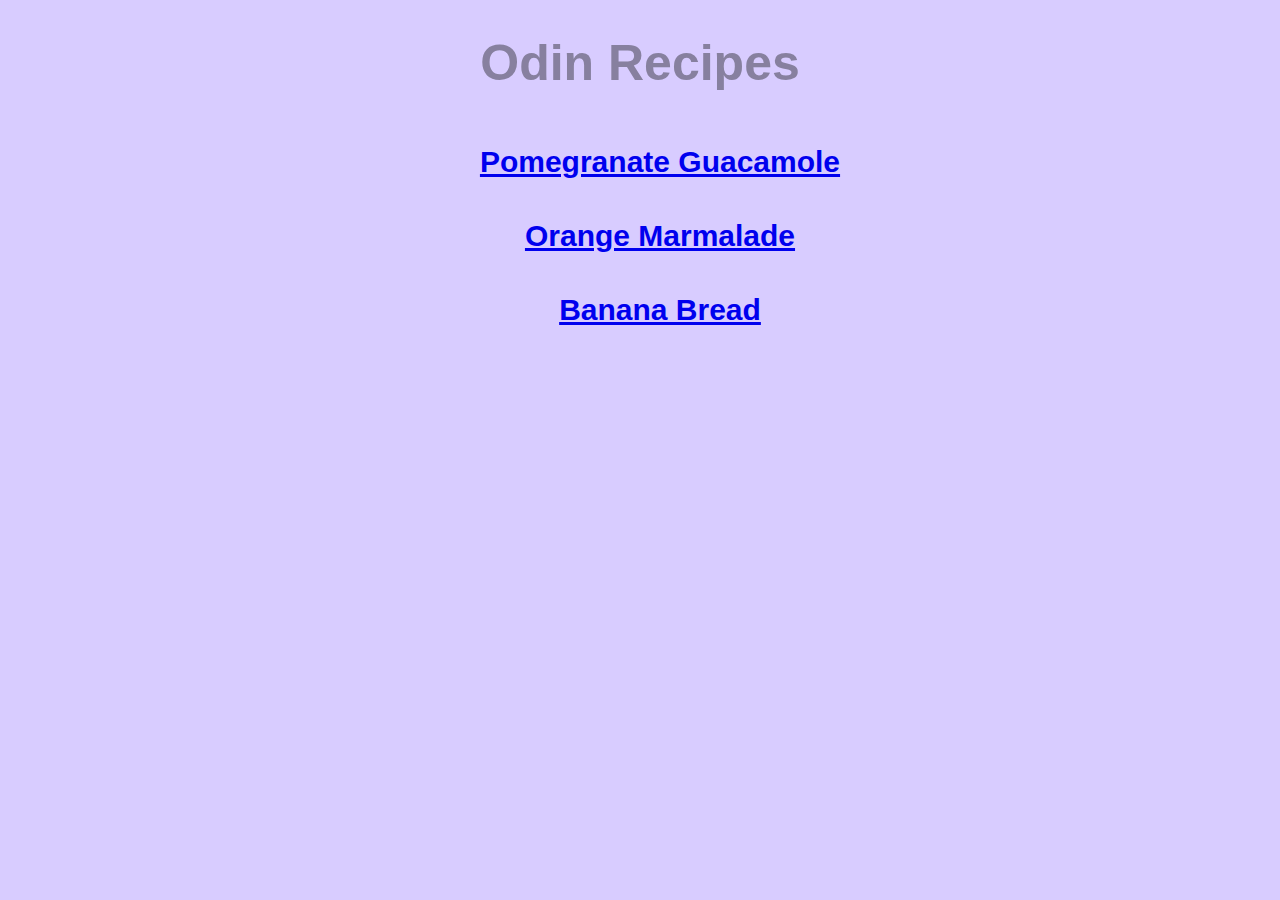
<file: index.html>
<!DOCTYPE html>
<html lang="en">
    
<head>
    <link rel="stylesheet" href="styles.css"/>
    <meta charset="UTF-8">
    <meta name="viewport" content="width=device-width, initial-scale=1.0">
    <title>Odin Recipes</title>
</head>

<body>

  <h1 class="main-title">Odin Recipes</h1>
    <ul>
      <li class="main-index"><a href="recipes/pomegranate-guacamole.html">Pomegranate Guacamole</a></li>
      <li class="main-index"><a href="recipes/orange-marmalade.html">Orange Marmalade</a></li>
      <li class="main-index"><a href="recipes/banana-bread.html">Banana Bread</a></li>
    </ul>

</body>
</html>
</file>
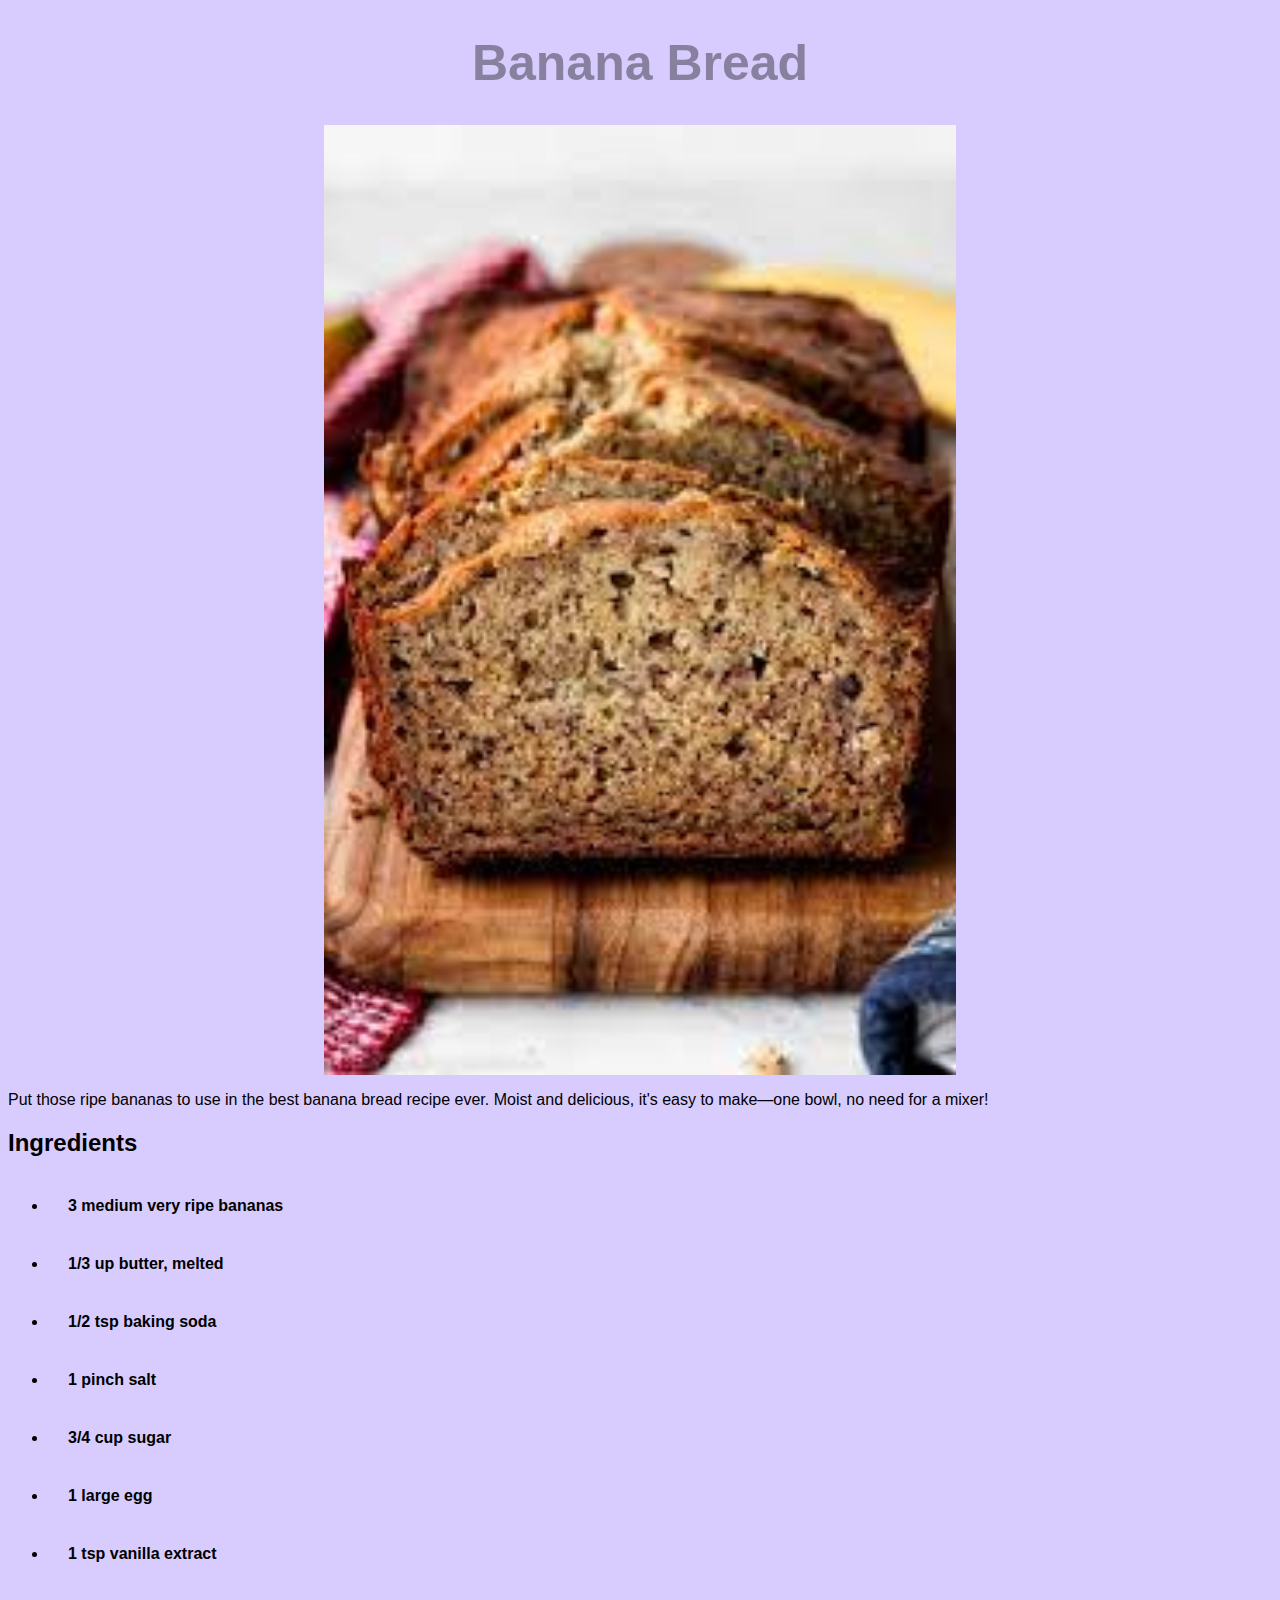
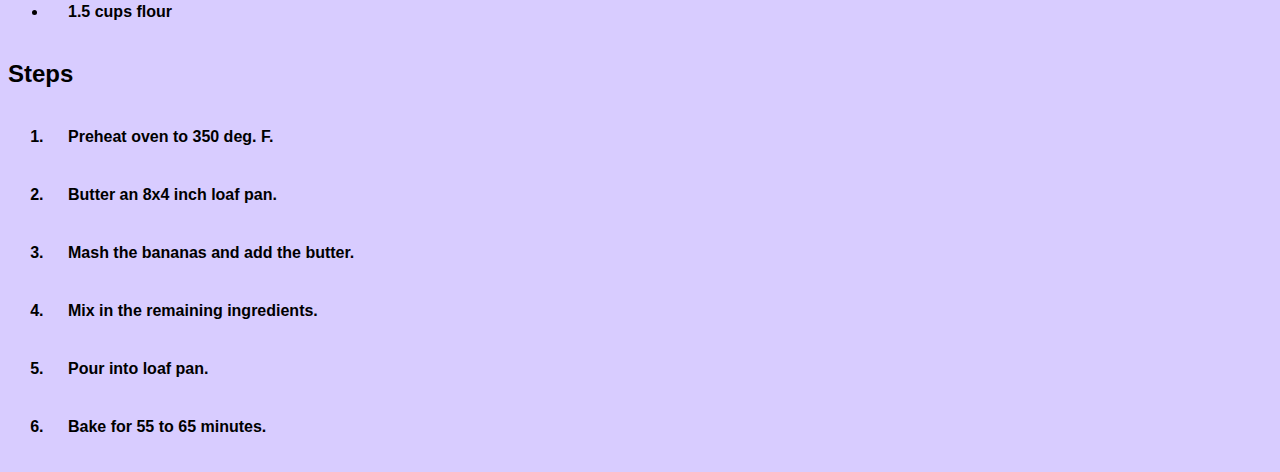
<file: recipes/banana-bread.html>
<!DOCTYPE html>
<html lang="en">
<head>
    <link rel="stylesheet" href="../styles.css"/>
    <meta charset="UTF-8">
    <meta http-equiv="X-UA-Compatible" content="IE=edge">
    <meta name="viewport" content="width=device-width, initial-scale=1.0">
    <title>Banana Bread</title>
</head>

<body>
<h1>Banana Bread</h1>
    
<img src="../images/banana-bread.jpeg" alt="banana bread on a cutting board"/>

<p class="description">Put those ripe bananas to use in the best banana bread recipe ever. Moist and delicious, it's easy to make—one bowl, no need for a mixer!
</p>

<h2>Ingredients</h2>
<ul>
    <li class="ingredients">3 medium very ripe bananas</li>
    <li class="ingredients">1/3 up butter, melted</li>
    <li class="ingredients">1/2 tsp baking soda</li>
    <li class="ingredients">1 pinch salt</li>
    <li class="ingredients">3/4 cup sugar</li>
    <li class="ingredients">1 large egg</li>
    <li class="ingredients">1 tsp vanilla extract</li>
    <li class="ingredients">1.5 cups flour</li>
</ul>

<h2>Steps</h2>
<ol>
    <li class="steps">Preheat oven to 350 deg. F.</li>
    <li class="steps">Butter an 8x4 inch loaf pan.</li>
    <li class="steps">Mash the bananas and add the butter.</li>
    <li class="steps">Mix in the remaining ingredients.</li>
    <li class="steps">Pour into loaf pan.</li>
    <li class="steps">Bake for 55 to 65 minutes.</li>
</ol>













</body>
</html>
</file>
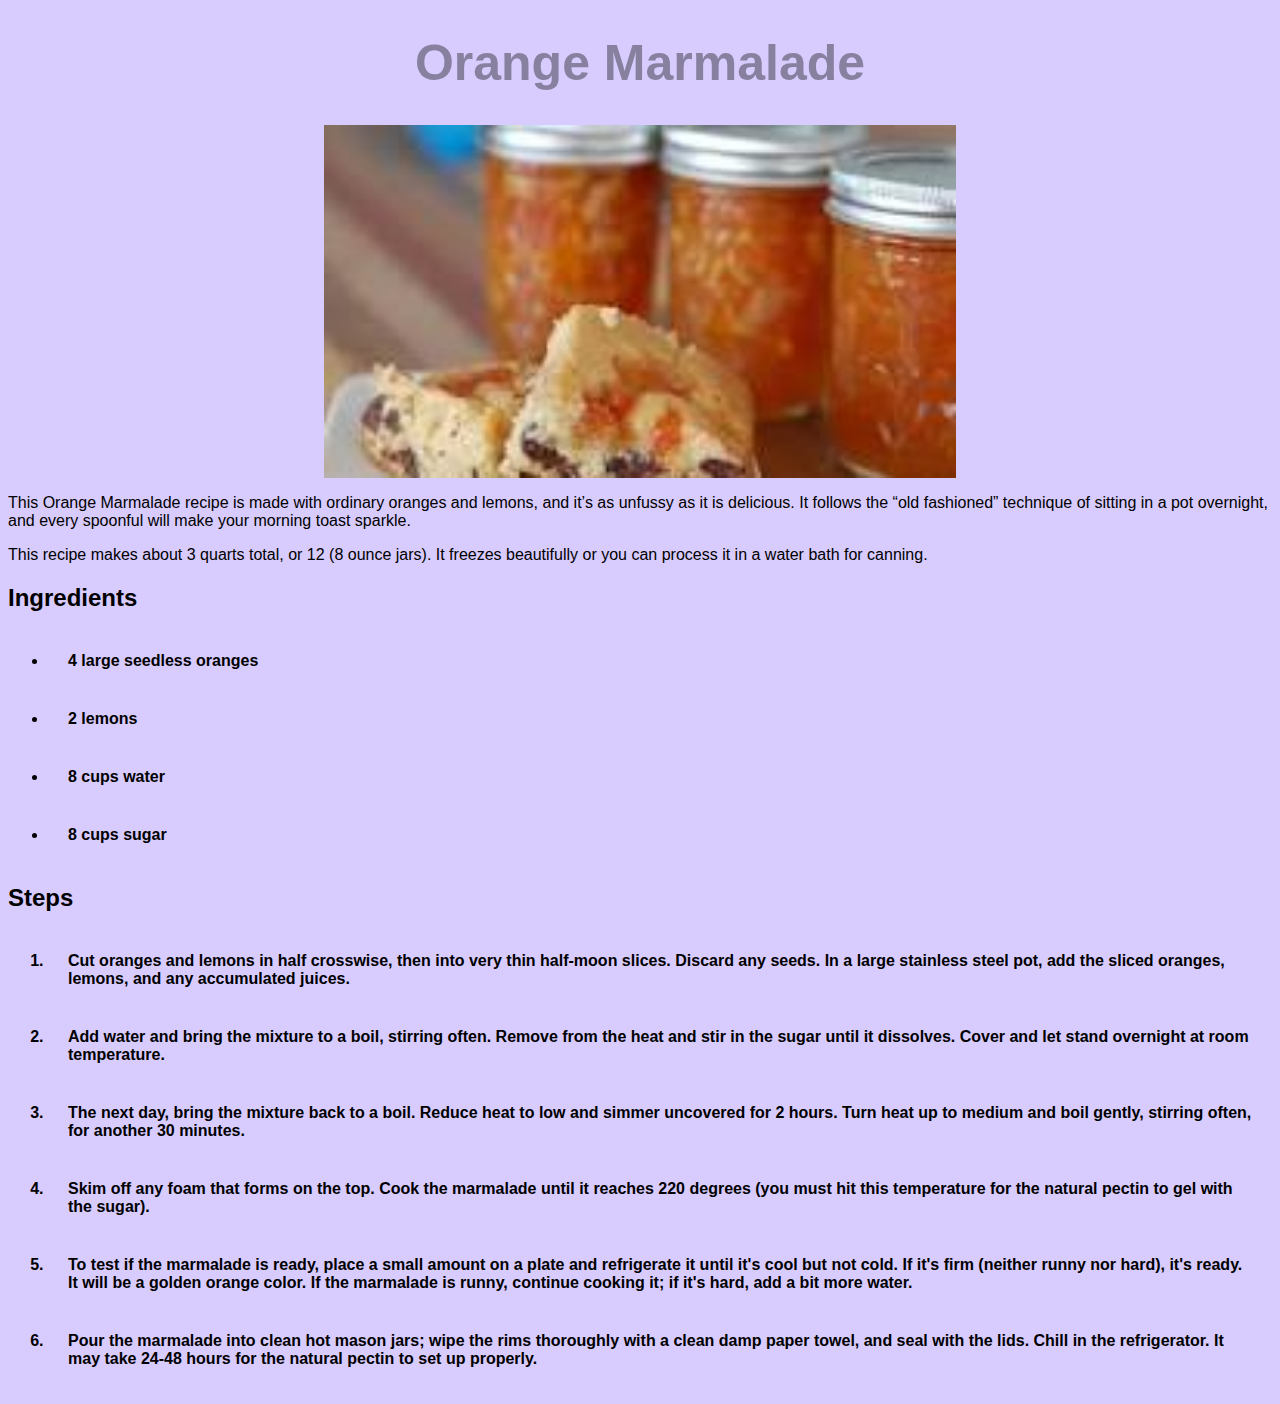
<file: recipes/orange-marmalade.html>
<!DOCTYPE html>
<html lang="en">
<head>
    <link rel="stylesheet" href="../styles.css"/>
    <meta charset="UTF-8">
    <meta http-equiv="X-UA-Compatible" content="IE=edge">
    <meta name="viewport" content="width=device-width, initial-scale=1.0">
    <title>Orange Marmalade</title>
</head>

<body>
<h1>Orange Marmalade</h1>
    
<img src="../images/orange-marmalade.jpeg" alt="jar of homemade orange marmalade"/>

<p class="description">This Orange Marmalade recipe is made with ordinary oranges and lemons, and it’s as unfussy as it is delicious. It follows the “old fashioned” technique of sitting in a pot overnight, and every spoonful will make your morning toast sparkle.</p>
<p class="description">This recipe makes about 3 quarts total, or 12 (8 ounce jars). It freezes beautifully or you can process it in a water bath for canning.</p>

<h2>Ingredients</h2>
<ul>
    <li class="ingredients">4 large seedless oranges</li>
    <li class="ingredients">2 lemons</li>
    <li class="ingredients">8 cups water</li>
    <li class="ingredients">8 cups sugar</li>
</ul>

<h2>Steps</h2>
<ol>
    <li class="steps">Cut oranges and lemons in half crosswise, then into very thin half-moon slices. Discard any seeds. In a large stainless steel pot, add the sliced oranges, lemons, and any accumulated juices.
    </li>
    <li class="steps">Add water and bring the mixture to a boil, stirring often. Remove from the heat and stir in the sugar until it dissolves. Cover and let stand overnight at room temperature.
    </li>
    <li class="steps">The next day, bring the mixture back to a boil. Reduce heat to low and simmer uncovered for 2 hours. Turn heat up to medium and boil gently, stirring often, for another 30 minutes.
    </li>
    <li class="steps">Skim off any foam that forms on the top. Cook the marmalade until it reaches 220 degrees (you must hit this temperature for the natural pectin to gel with the sugar).
    </li>
    <li class="steps">To test if the marmalade is ready, place a small amount on a plate and refrigerate it until it's cool but not cold. If it's firm (neither runny nor hard), it's ready. It will be a golden orange color. If the marmalade is runny, continue cooking it; if it's hard, add a bit more water.
    </li>
    <li class="steps">Pour the marmalade into clean hot mason jars; wipe the rims thoroughly with a clean damp paper towel, and seal with the lids. Chill in the refrigerator. It may take 24-48 hours for the natural pectin to set up properly.
    </li>
</ol>













</body>
</html>
</file>
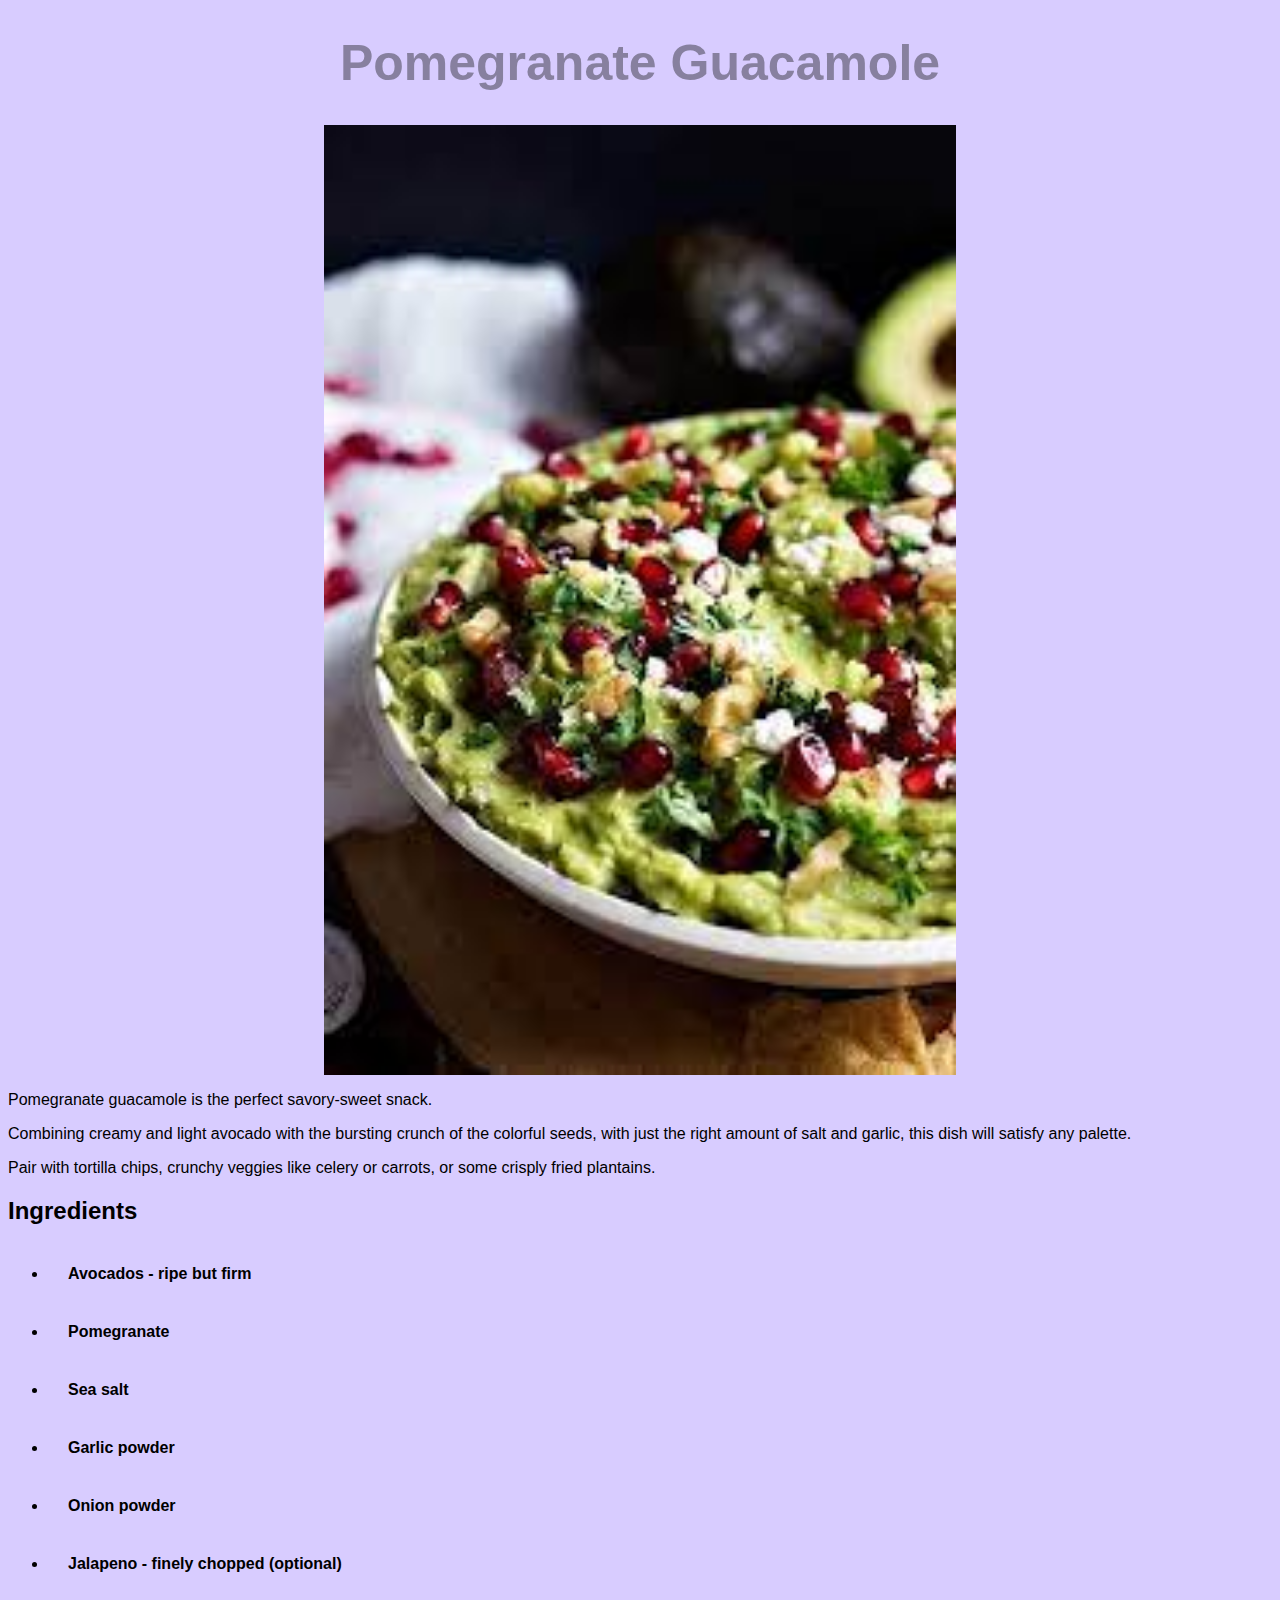
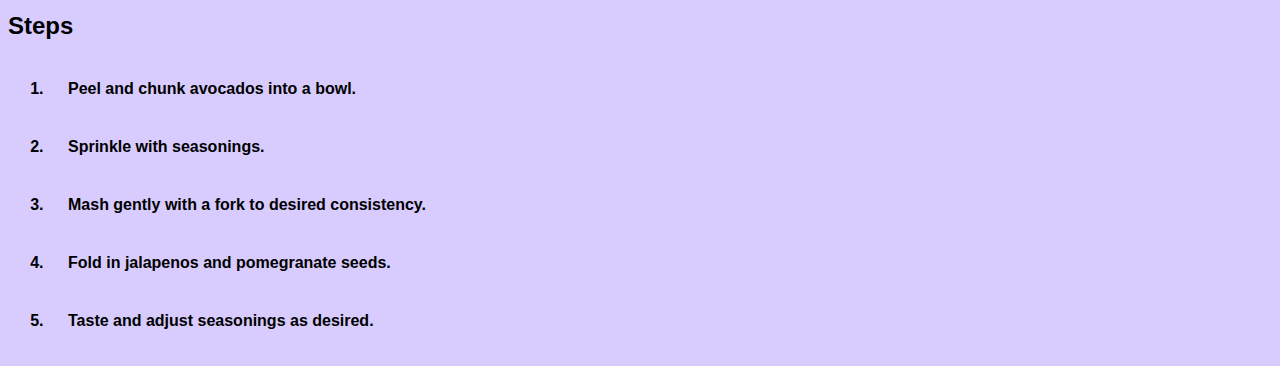
<file: recipes/pomegranate-guacamole.html>
<!DOCTYPE html>
<html lang="en">
<head>
  <link rel="stylesheet" href="../styles.css"/>
  <meta charset="UTF-8">
    <meta name="viewport" content="width=device-width, initial-scale=1.0">
    <title>Pomegranate Guacamole</title>
</head>

<body>
    <h1>Pomegranate Guacamole</h1>    
    <img src="../images/pomegranate-guacamole.jpeg" alt="Pomegranate Guacamole"/>
    <p>Pomegranate guacamole is the perfect savory-sweet snack.</p>
    <p class="description">Combining creamy and light avocado with the bursting crunch of the colorful seeds, with just the right amount of salt and garlic, this dish will satisfy any palette.</p>
    <p class="description">Pair with tortilla chips, crunchy veggies like celery or carrots, or some crisply fried plantains.</p>
    <h2>Ingredients</h2>

      <ul>
        <li class="ingredients">Avocados - ripe but firm</li>
        <li class="ingredients">Pomegranate</li>
        <li class="ingredients">Sea salt</li>
        <li class="ingredients">Garlic powder</li>
        <li class="ingredients">Onion powder</li>
        <li class="ingredients">Jalapeno - finely chopped (optional)</li>
      </ul>

    <h2>Steps</h2>
      <ol>
        <li class="steps">Peel and chunk avocados into a bowl.</li>
        <li class="steps">Sprinkle with seasonings.</li>
        <li class="steps">Mash gently with a fork to desired consistency.</li>
        <li class="steps">Fold in jalapenos and pomegranate seeds.</li>
        <li class="steps"cd>Taste and adjust seasonings as desired.</li>
    </ol>




</body>
</html>
</file>
<file: styles.css>
/* These styles apply to all pages. */
* {
    background-color: #D8CCFF;
    font-family: Verdana, Arial, sans-serif;
}

.main-title {
    font-size: 50px;
    color: #87809F;
}

.main-index {
    list-style-type: none;
    font-size: 30px;
}

.main-title, .main-index {
    text-align: center;
    font-weight: bold;
}
h1 {
    font-size: 40px;
    padding-left: 40px;
    color: #87809F;
    font-weight: bold;
}

li {
    font-weight: 600;
    padding: 20px;
}

h1 {
    text-align: center;
    font-size: 50px;
    padding-right: 40px;
}

img {
   display: block;
   margin-left: auto;
   margin-right: auto;
   width: 50%;
}
</file>
